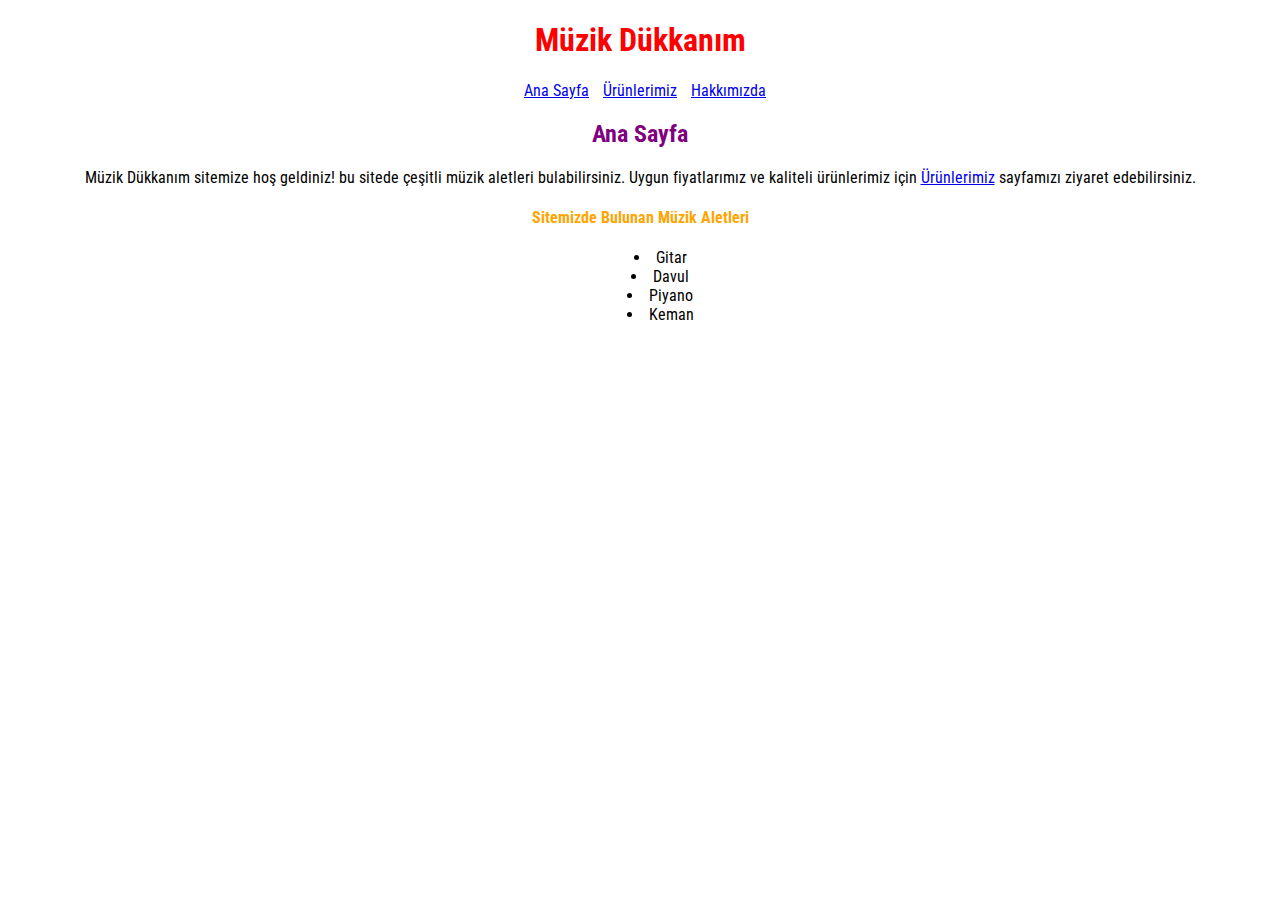
<file: css/Odev1/index.html>
<!DOCTYPE html>
<html lang="tr">
<head>
    <meta charset="UTF-8">
    <meta http-equiv="X-UA-Compatible" content="IE=edge">
    <meta name="viewport" content="width=device-width, initial-scale=1.0">
    <title>Ana Sayfa</title>
    <link rel="stylesheet" href="style.css">
    <link rel="preconnect" href="https://fonts.googleapis.com">
    <link rel="preconnect" href="https://fonts.gstatic.com" crossorigin>
    <link href="https://fonts.googleapis.com/css2?family=Roboto+Condensed&display=swap" rel="stylesheet">
</head>    
<body>
    <header>
        <h1>Müzik Dükkanım</h1>
        <nav>
            <a href="index.html">Ana Sayfa</a>
            <a href="products.html">Ürünlerimiz</a>
            <a href="about-us.html">Hakkımızda</a>
        </nav>
        <h2>Ana Sayfa</h2>
    </header>
    
    <main>
        <section>
            <p>Müzik Dükkanım sitemize hoş geldiniz! bu sitede çeşitli müzik aletleri bulabilirsiniz. Uygun fiyatlarımız ve kaliteli ürünlerimiz için <a href="products.html">Ürünlerimiz</a> sayfamızı ziyaret edebilirsiniz.</p>
    
            <h4>Sitemizde Bulunan Müzik Aletleri</h4>
            
            <div>
                <ul class="main-list__items">
                    <li>Gitar</li>
                    <li>Davul</li>
                    <li>Piyano</li>
                    <li>Keman</li>
                </ul>
            </div>                     
        </section>   
    </main>
    
    
</body>
</html>
</file>
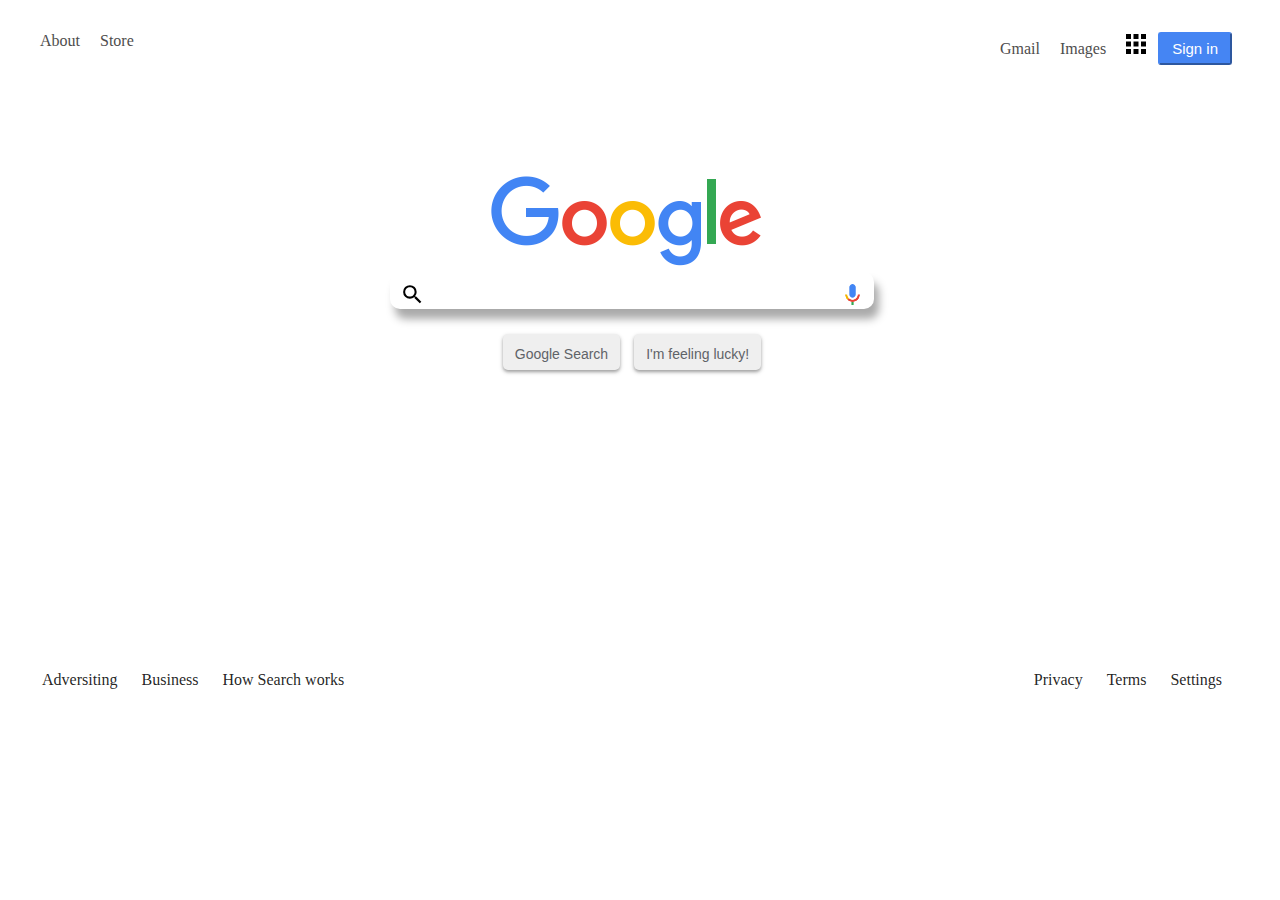
<file: css/Odev3/index.html>
<!DOCTYPE html>
<html lang="en">
<head>
    <meta charset="UTF-8">
    <meta http-equiv="X-UA-Compatible" content="IE=edge">
    <meta name="viewport" content="width=device-width, initial-scale=1.0">
    <link rel="stylesheet" href="style.css">
    <title>Document</title>
</head>
<body>
    <nav>
        <div class="left">
            <a href="#">About</a>
            <a href="#">Store</a>
        </div>
        <div class="right">
            <a href="#">Gmail</a>
            <a href="#">Images</a>
            <a href="#">
                <img src="assets/appsbutton.svg" alt="menu" width="20px">
            </a>
            <button class="sign-in">Sign in</button>
        </div>
    </nav>
    <div class="container">
        <img src="assets/logo.png" alt="Google" class="main-logo">
        <br>
        <img src="assets/search.svg" alt="#" class="search-logo">
        <img src="assets/voicelogo.png" alt="#" class="voice-logo">
        <input type="text" class="search-bar">
        <br>
        <button class="search-button">Google Search</button>
        <button class="search-button">I'm feeling lucky!</button>

    </div>
    <footer>
        <div class="left-links">
            <a href="#">Adversiting</a>
            <a href="#">Business</a>
            <a href="#">How Search works</a>
        </div>
        <div class="right-links">
            <a href="#">Privacy</a>
            <a href="#">Terms</a>
            <a href="#">Settings</a>
        </div>
    </footer>
</body>
</html>
</file>
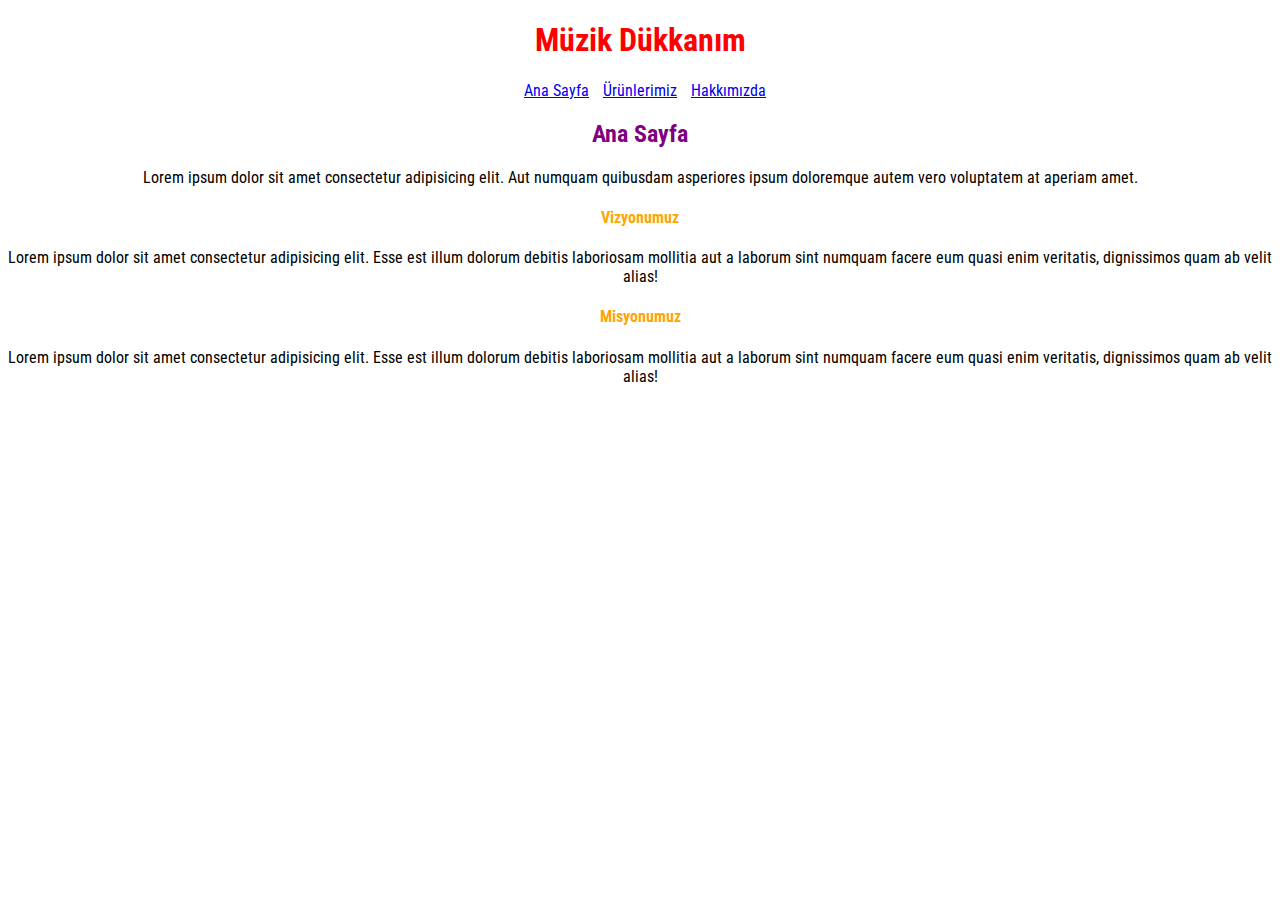
<file: css/Odev1/about-us.html>
<!DOCTYPE html>
<html lang="tr">
    <head>
        <meta charset="UTF-8">
        <meta http-equiv="X-UA-Compatible" content="IE=edge">
        <meta name="viewport" content="width=device-width, initial-scale=1.0">
        <title>Ana Sayfa</title>
        <link rel="stylesheet" href="style.css">
        <link rel="preconnect" href="https://fonts.googleapis.com">
        <link rel="preconnect" href="https://fonts.gstatic.com" crossorigin>
        <link href="https://fonts.googleapis.com/css2?family=Roboto+Condensed&display=swap" rel="stylesheet">
    </head>
<body>
    <header>
        <h1>Müzik Dükkanım</h1>
        <nav>
            <a href="index.html">Ana Sayfa</a>
            <a href="products.html">Ürünlerimiz</a>
            <a href="about-us.html">Hakkımızda</a>
        </nav>
        <h2>Ana Sayfa</h2>
    </header>
    <main>
        <section>
            <article>
                <p>Lorem ipsum dolor sit amet consectetur adipisicing elit. Aut numquam quibusdam asperiores ipsum doloremque autem vero voluptatem at aperiam amet.</p>

                <div class="vizyon">
                    <h4>Vizyonumuz</h4>
                    <p>Lorem ipsum dolor sit amet consectetur adipisicing elit. Esse est illum dolorum debitis laboriosam mollitia aut a laborum sint numquam facere eum quasi enim veritatis, dignissimos quam ab velit alias!</p>
                </div>
                <div class="misyon">
                    <h4>Misyonumuz</h4>
                    <p>Lorem ipsum dolor sit amet consectetur adipisicing elit. Esse est illum dolorum debitis laboriosam mollitia aut a laborum sint numquam facere eum quasi enim veritatis, dignissimos quam ab velit alias!</p>
                </div>

            </article>
        </section>
    </main>
</body>
</html>
</file>
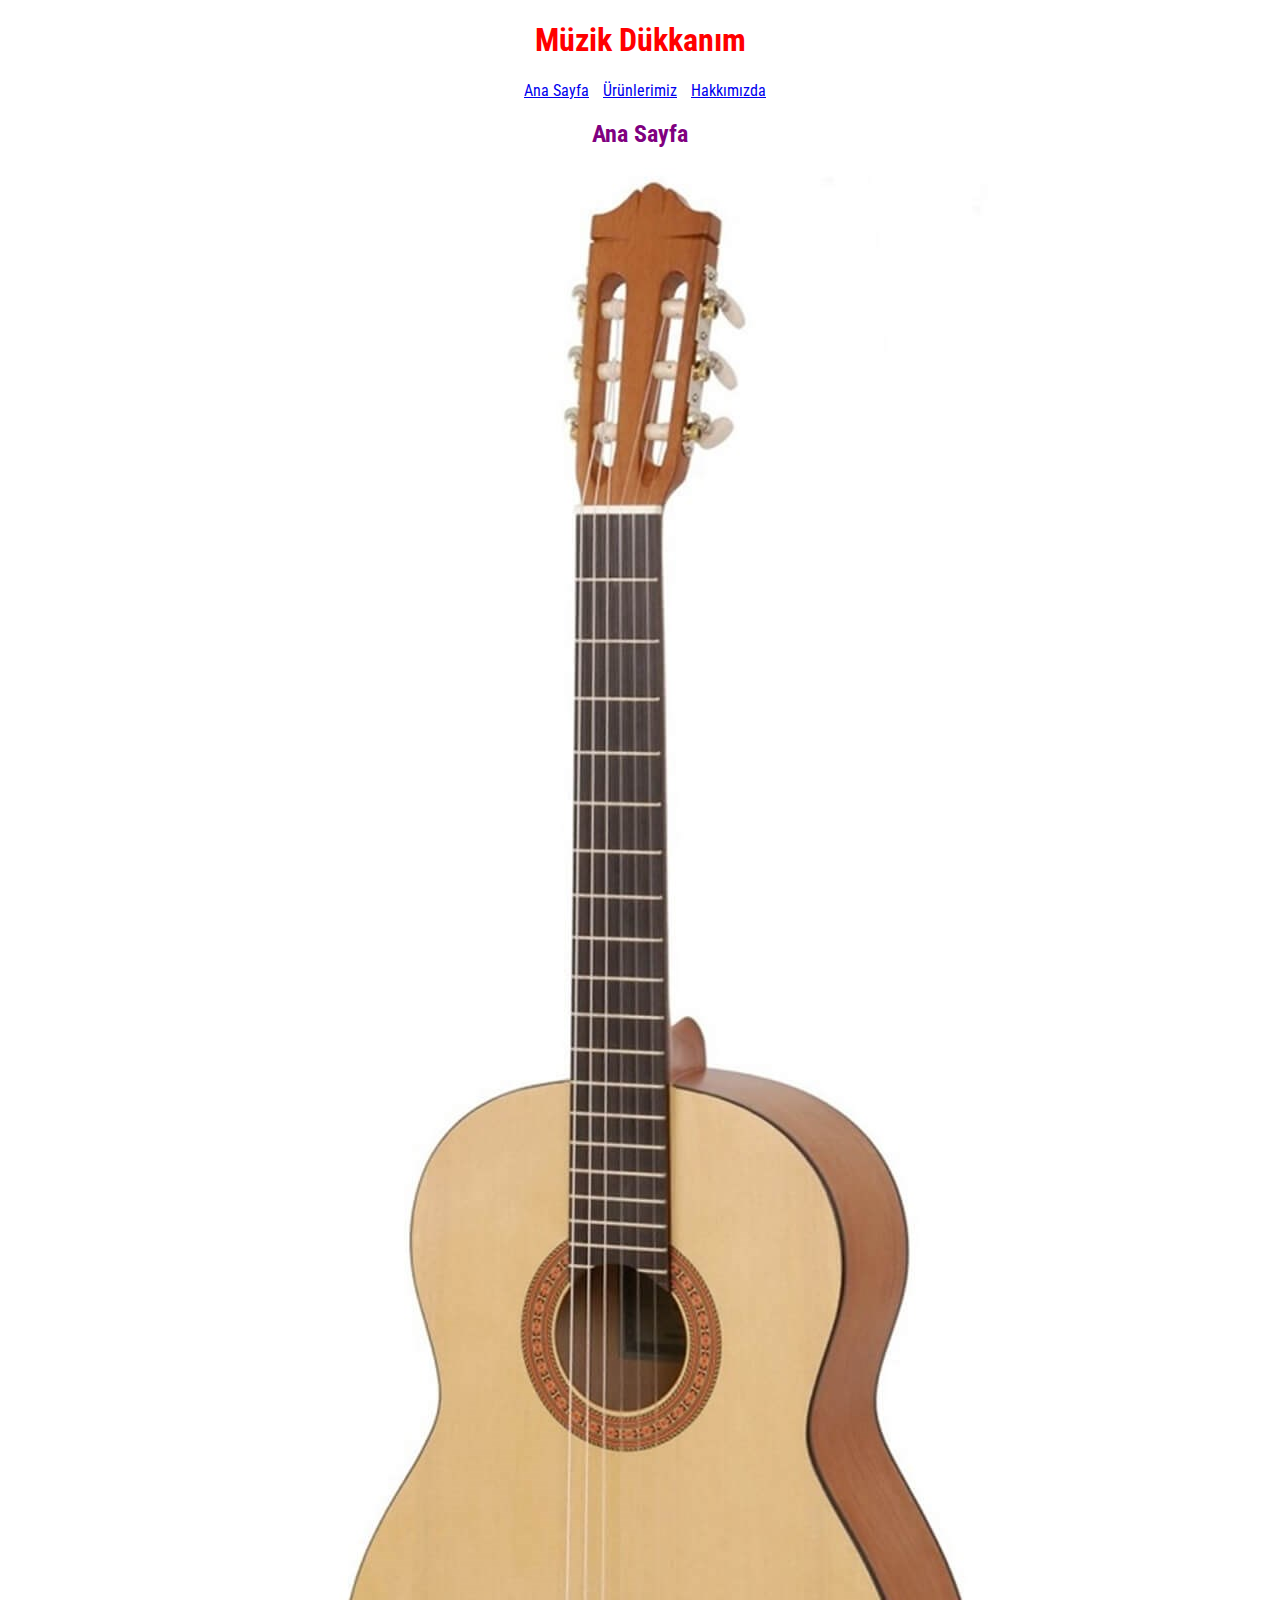
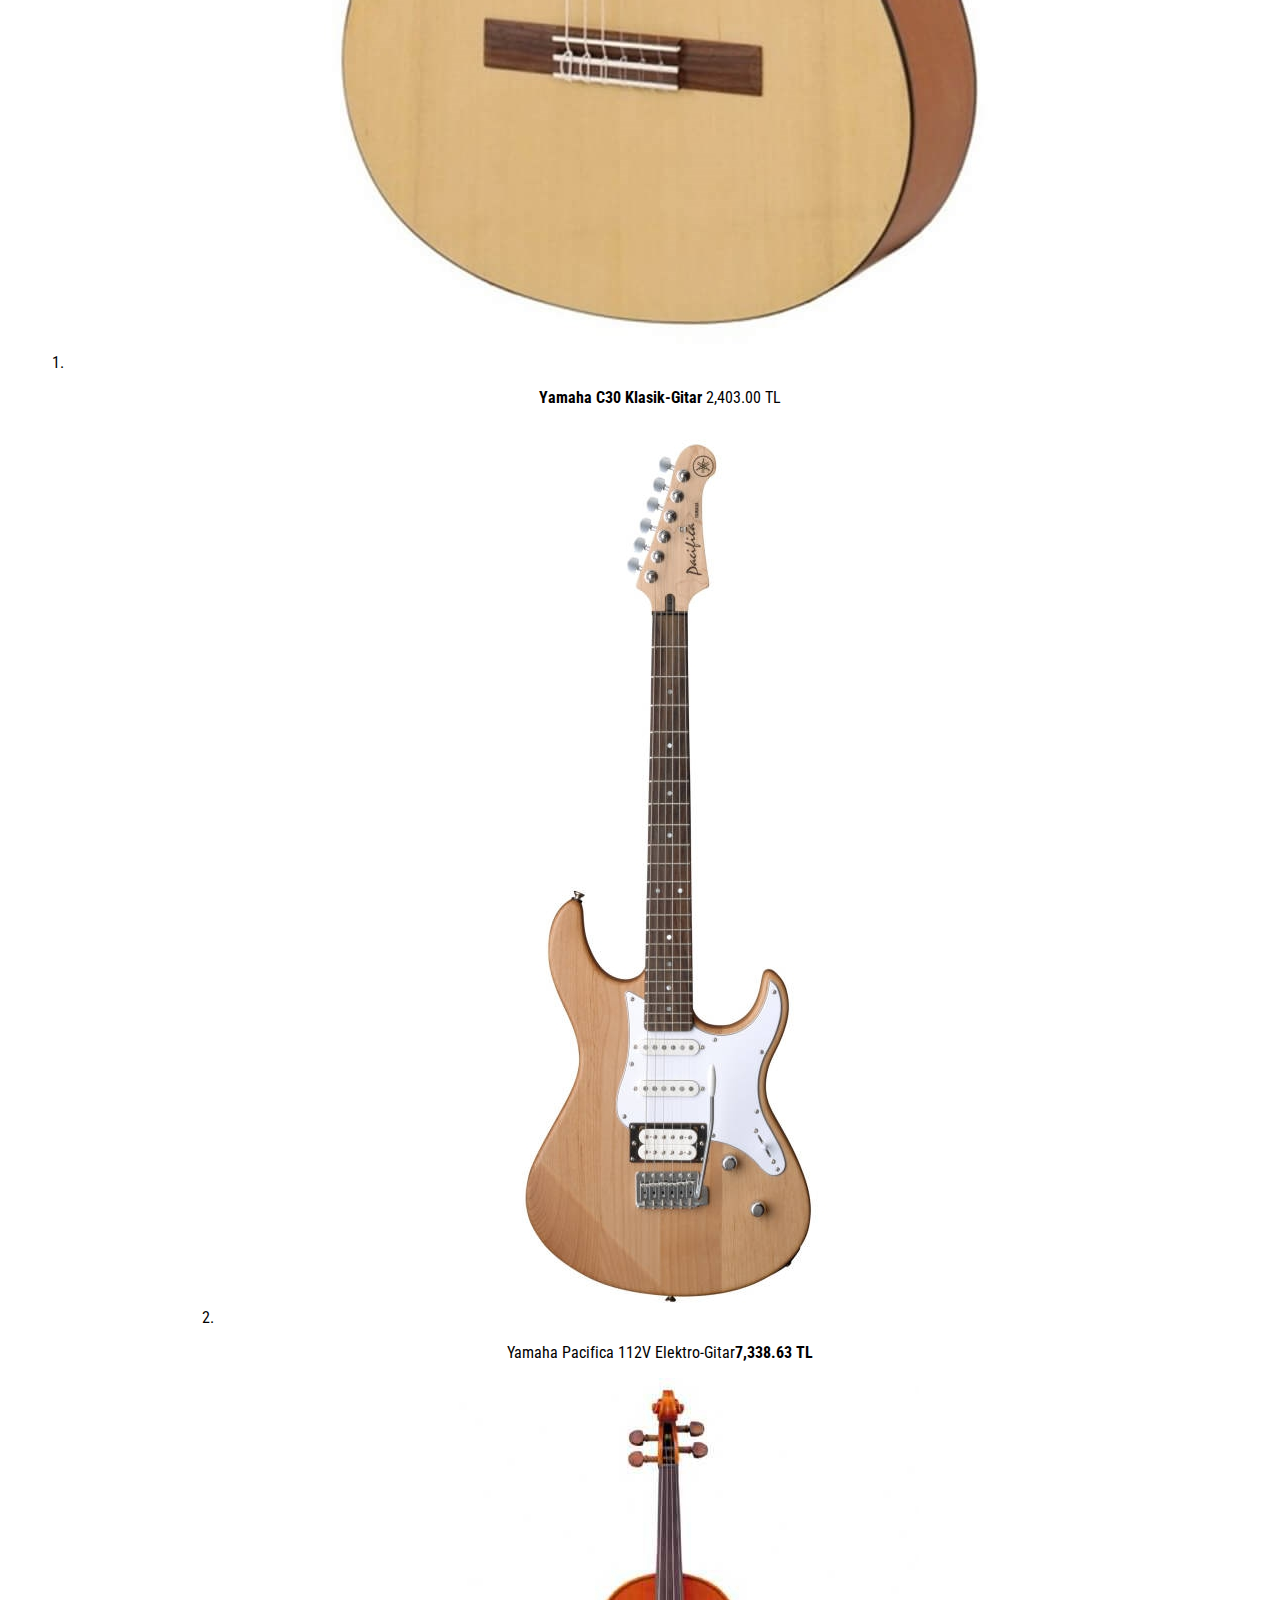
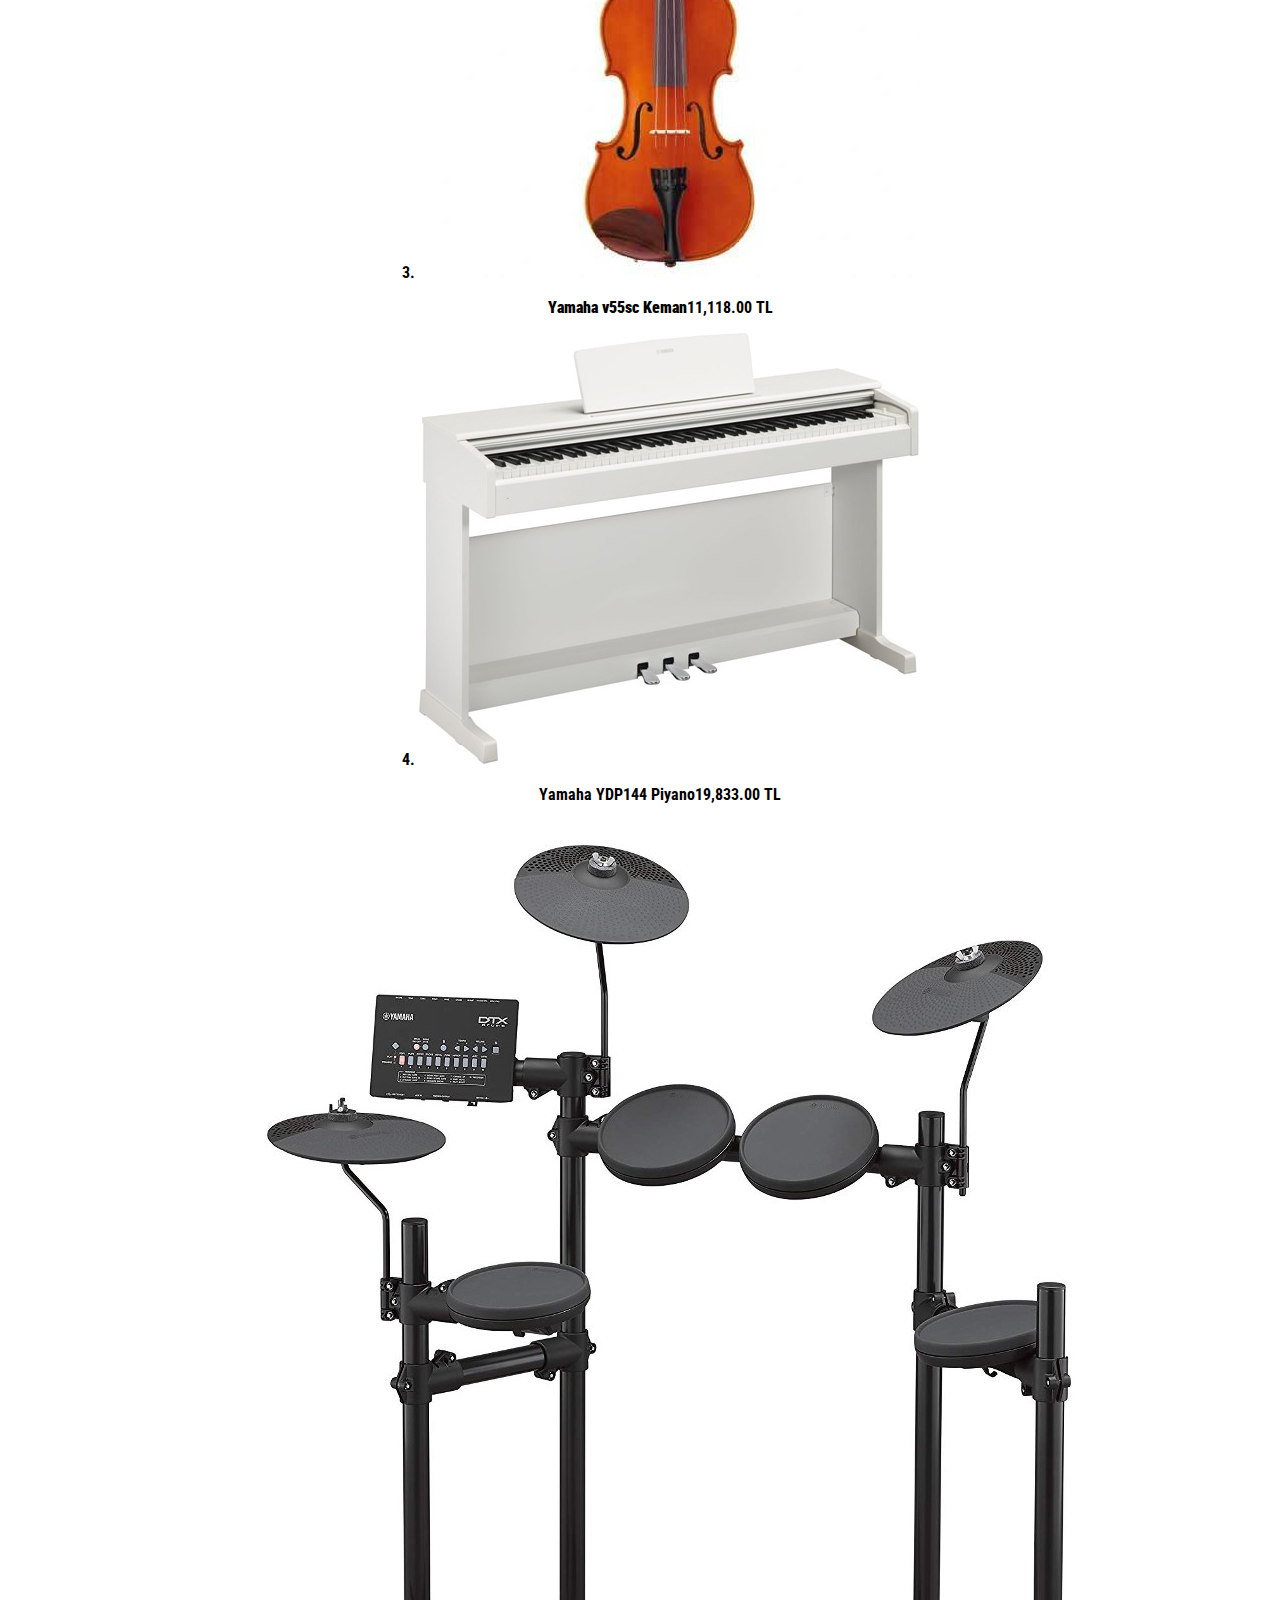
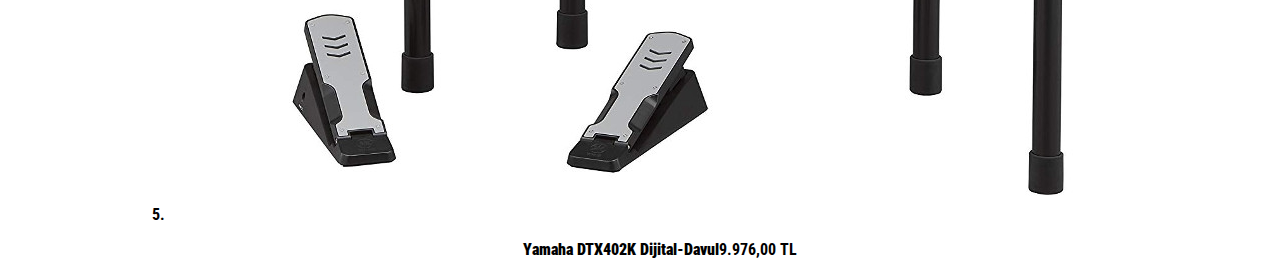
<file: css/Odev1/products.html>
<!DOCTYPE html>
<html lang="tr">
<head>
    <meta charset="UTF-8">
    <meta http-equiv="X-UA-Compatible" content="IE=edge">
    <meta name="viewport" content="width=device-width, initial-scale=1.0">
    <title>Ürünler</title>
    <link rel="stylesheet" href="style.css">
    <link rel="preconnect" href="https://fonts.googleapis.com">
    <link rel="preconnect" href="https://fonts.gstatic.com" crossorigin>
    <link href="https://fonts.googleapis.com/css2?family=Roboto+Condensed&display=swap" rel="stylesheet">
</head>
<body>
    <header>
        <h1>Müzik Dükkanım</h1>
        <nav>
            <a href="index.html">Ana Sayfa</a>
            <a href="products.html">Ürünlerimiz</a>
            <a href="about-us.html">Hakkımızda</a>
        </nav>
        <h2>Ana Sayfa</h2>
    </header>
    <main>
        <section>
            <ol id = "products-list_items">
                <li>
                    <img src="img/Klasik-Gitar.jpg" alt="Yamaha C30 Klasik-Gitar">
                    <p><strong>Yamaha C30 Klasik-Gitar</strong> 2,403.00 TL</p>
                </li>
                <li>
                    <img src="img/Elektro-Gitar.jpg" alt="Yamaha Pacifica 112V Elektro-Gitar">
                    <p>Yamaha Pacifica 112V Elektro-Gitar<strong>7,338.63 TL</p>
                </li>
                <li>
                    <img src="img/Keman.jpg" alt="Yamaha v55sc Keman">
                    <p><strong>Yamaha v55sc Keman</strong>11,118.00 TL</p>
                </li>
                <li>
                    <img src="img/Piyano.jpg" alt="Yamaha YDP144 Piyano">
                    <p><strogn>Yamaha YDP144 Piyano</strogn>19,833.00 TL</p>
                </li>
                <li>
                    <img src="img/Dijital-Davul.jpg" alt="Yamaha DTX402K Dijital-Davul">
                    <p><strong>Yamaha DTX402K Dijital-Davul</strong>9.976,00 TL</p>
                </li>
            </ol>
        </section>
    </main>
</body>
</html>
</file>
<file: css/Odev1/style.css>
body {
    text-align: center; 
    font-family: 'Roboto Condensed', sans-serif;
 }
 nav a {
     padding-left: 10px;
 }
 h1 {
     color: red;
 }
 h2 {
     color: purple;
 }
 h4 {
     color: orange;
 }
 
 ol, ul {
     list-style-position: inside;
 }
 
 .product-list__items img {
     width: 30%;
 }
 .about-us {
     text-align: left;
 }
</file>
<file: css/Odev3/style.css>
body{
    margin-top: 2rem;
    margin-left: 2rem;
    margin-right: 3rem;
}

nav a{
    text-decoration: none;
    margin: 8px;
    color: #4e4d4d;
}

nav a:hover{
    text-decoration: underline;
}
.left{
    float: left;

}
.right{
    float: right;
}

.sign-in{
    background-color: #4585f3;
    border-color: #4585f3;
    border-radius: 3px;
    font-size: 15px;
    color: white;
    padding: 6px 12px;
}

.container{
    text-align: center;
}

.main-logo{

    margin-top: 12%;
    margin-left: 10%;

}

.search-bar{
    width: 480px;
    height: 35px;
    border: none;
    border-radius: 10px;
    box-shadow: 5px 10px 8px #aaaaaa
    
}

.search-logo{
    width: 25px;
    position: absolute;
    display: inline;
    padding: 10px 10px;
}

.voice-logo{
    width: 25px;
    position: absolute;
    display: inline;
    padding: 10px;
    margin-left: 27.5rem;
}

.search-button{
    margin: 25px 5px;
    padding: 12px;
    border: 1px;
    border-radius: 5px;
    border-color:  #f2f2f2;
    font-family: Arial, Helvetica, sans-serif;
    font-size: 14px;
    height: 36px;
    color: #5f6368;
    box-shadow: 0 2px 3px 0 rgba(0,0,0,0.24), 0 2px 5px 0 rgba(0,0,0,0.19);
}

footer{
    margin-top: 23%;
    background-color: #f2f2f2 ;
}

footer a{
    padding: 10px;
    color: rgba(0,0,0,.87);
    text-decoration: none;
}

footer a:hover{
    text-decoration: underline;
}
.left-links{
    float: left;
}

.right-links{
    float: right;
}
</file>
